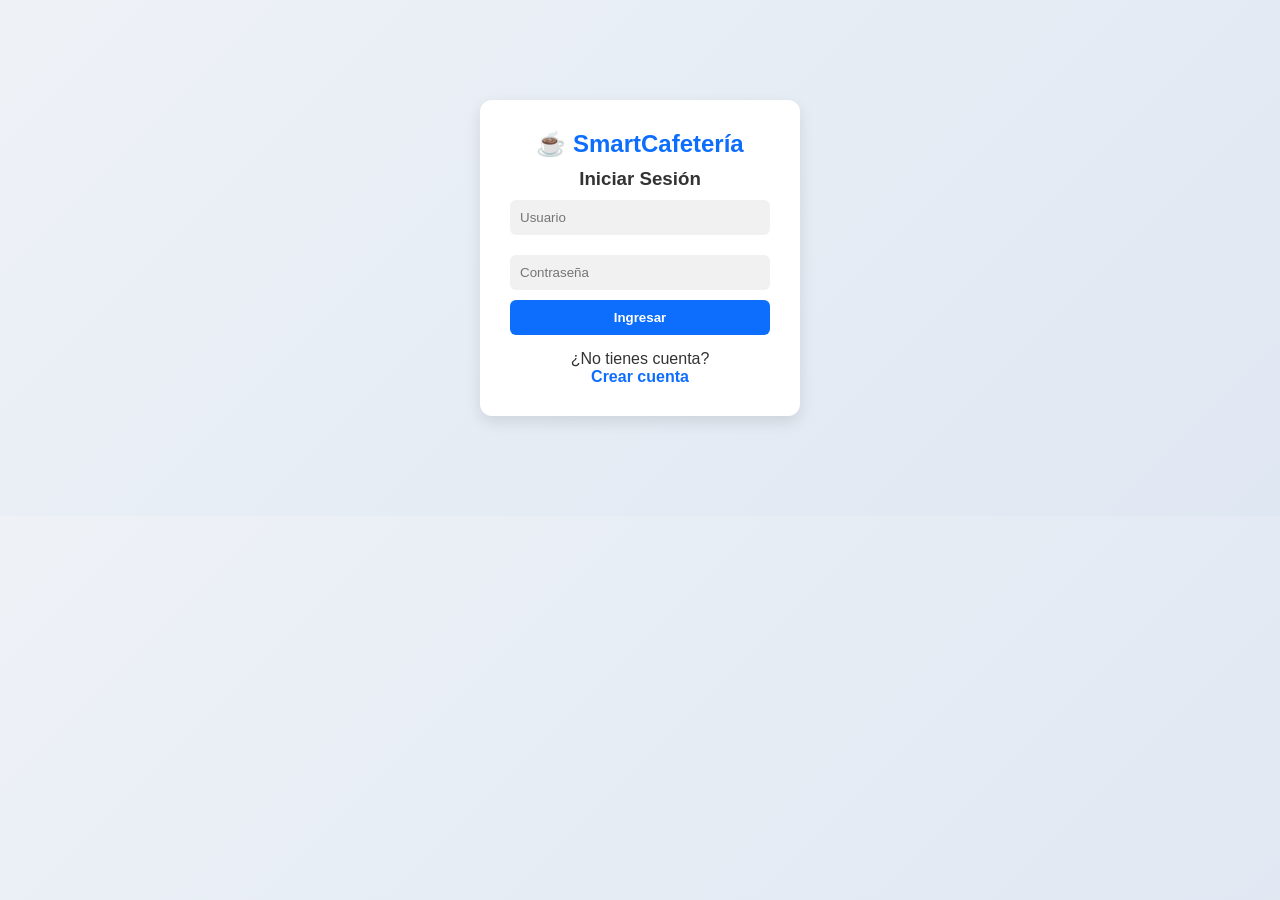
<file: index.html>
<!DOCTYPE html>
<html lang="es">
<head>
<meta charset="UTF-8">
<meta name="viewport" content="width=device-width, initial-scale=1.0">
<title>SmartCafetería</title>

<link rel="stylesheet" href="css/styles.css">
</head>

<body>

<header>
    <h1>☕ SmartCafetería</h1>
    <p>Pide tu comida sin hacer filas</p>
    <button onclick="logout()" class="logout">Cerrar sesión</button>
</header>

<section class="hero">
    <h2>La cafetería universitaria del futuro</h2>
    <p>
        Realiza pedidos, paga digitalmente y recoge con PIN.
    </p>
    <a href="#menu" class="btn">Realizar Pedido</a>
</section>

<section class="menu" id="menu">
    <h2>Menú</h2>

    <div class="products">
        <div class="product">
            <h3>Hamburguesa</h3>
            <p>$12.000</p>
            <button onclick="generarPIN('Hamburguesa')">Pedir</button>
        </div>

        <div class="product">
            <h3>Sándwich</h3>
            <p>$8.000</p>
            <button onclick="generarPIN('Sándwich')">Pedir</button>
        </div>

        <div class="product">
            <h3>Jugo Natural</h3>
            <p>$5.000</p>
            <button onclick="generarPIN('Jugo Natural')">Pedir</button>
        </div>

        <div class="product">
            <h3>Café</h3>
            <p>$3.000</p>
            <button onclick="generarPIN('Café')">Pedir</button>
        </div>
    </div>
</section>

<section class="order">
    <div class="pin-box">
        <h2>Tu Pedido</h2>

        <ul id="listaPedidos"></ul>

        <p id="mensaje"></p>

        <div class="pin" id="pin">----</div>
    </div>
</section>

<script src="js/app.js"></script>

</body>
</html>
</file>
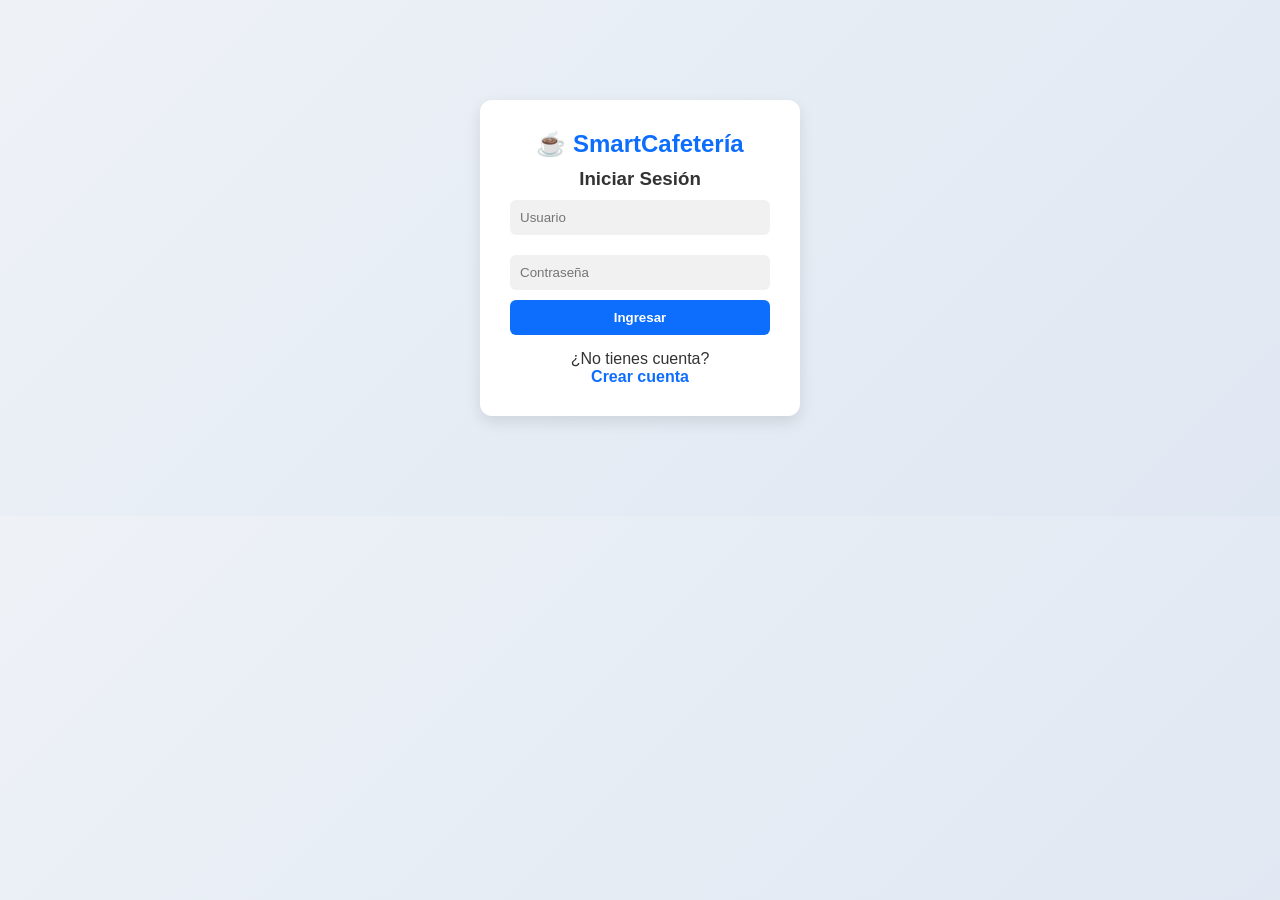
<file: login.html>
<!DOCTYPE html>
<html lang="es">
<head>
<meta charset="UTF-8">
<meta name="viewport" content="width=device-width, initial-scale=1.0">
<title>Login - SmartCafetería</title>

<link rel="stylesheet" href="css/styles.css">
</head>

<body>

<div class="login-box">
    <h2>☕ SmartCafetería</h2>
    <h3>Iniciar Sesión</h3>

    <input type="text" id="usuario" placeholder="Usuario">
    <input type="password" id="password" placeholder="Contraseña">

    <button onclick="login()">Ingresar</button>

    <p id="error" style="color: red; margin-top:10px;"></p>

    <p style="margin-top:15px;">¿No tienes cuenta?</p>
    <a href="registro.html">Crear cuenta</a>
</div>

<script src="js/auth.js"></script>

</body>
</html>
</file>
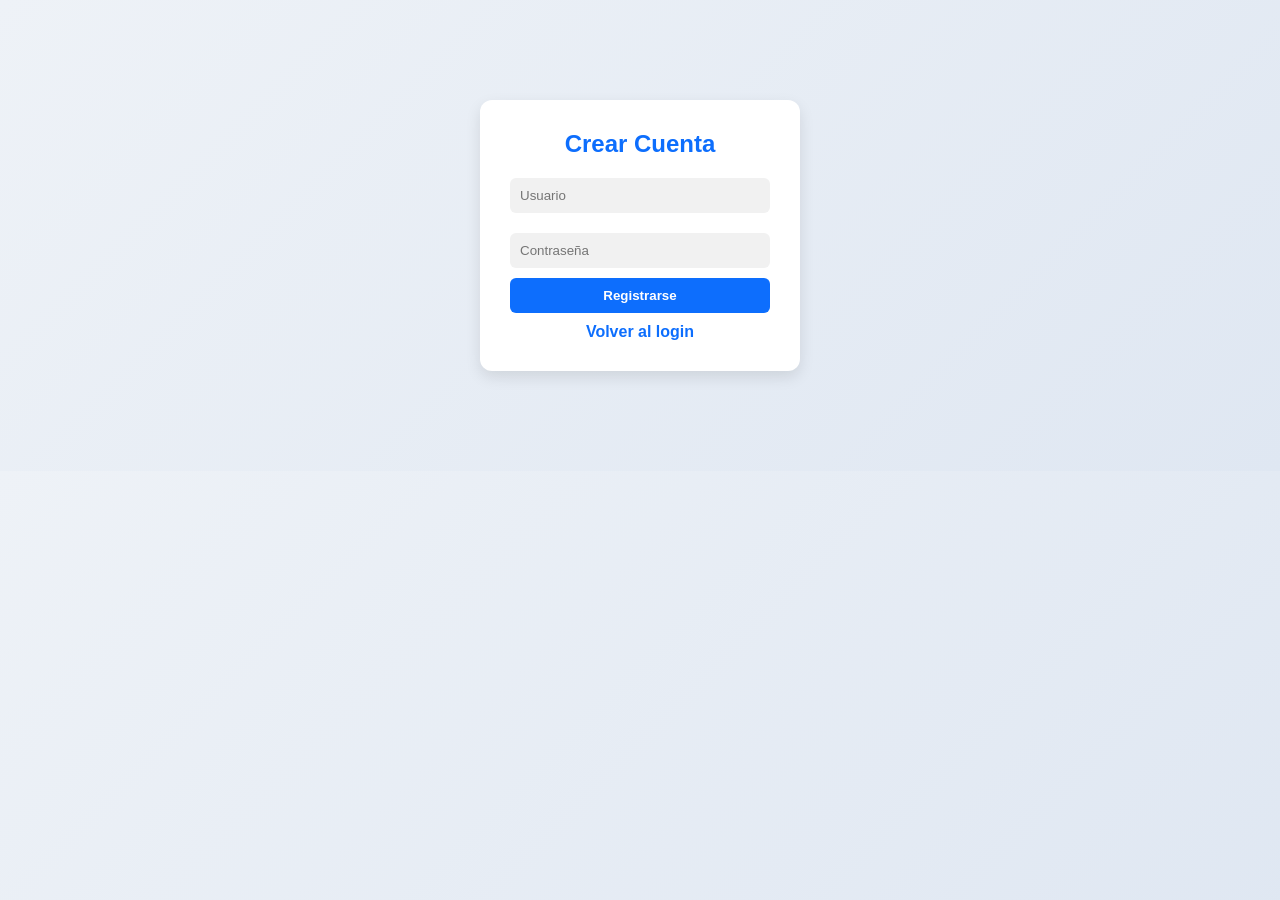
<file: registro.html>
<!DOCTYPE html>
<html lang="es">
<head>
<meta charset="UTF-8">
<title>Registro</title>

<link rel="stylesheet" href="css/styles.css">
</head>

<body>

<div class="login-box">
    <h2>Crear Cuenta</h2>

    <input type="text" id="nuevoUsuario" placeholder="Usuario">
    <input type="password" id="nuevoPassword" placeholder="Contraseña">

    <button onclick="registrar()">Registrarse</button>

    <p id="mensaje"></p>

    <a href="login.html">Volver al login</a>
</div>

<script src="js/auth.js"></script>

</body>
</html>
</file>
<file: css/styles.css>
/* RESET */
*{
    margin:0;
    padding:0;
    box-sizing:border-box;
    font-family: Arial, sans-serif;
}

/* BODY */
body{
    background: linear-gradient(135deg, #eef2f7, #dfe7f2);
    color:#333;
}

/* HEADER */
header{
    background:#0d6efd;
    color:white;
    padding:20px;
    text-align:center;
    position:relative;
}

header h1{
    font-size:2rem;
}

/* BOTÓN LOGOUT */
.logout{
    position:absolute;
    right:20px;
    top:20px;
    background:#dc3545;
    color:white;
    border:none;
    padding:8px 12px;
    border-radius:6px;
    cursor:pointer;
}

.logout:hover{
    background:#bb2d3b;
}

/* HERO */
.hero{
    text-align:center;
    padding:60px 20px;
}

.hero h2{
    font-size:2rem;
    margin-bottom:10px;
}

.hero p{
    max-width:600px;
    margin:auto;
}

/* BOTONES */
.btn{
    display:inline-block;
    margin-top:20px;
    background:#0d6efd;
    color:white;
    padding:10px 20px;
    border-radius:8px;
    text-decoration:none;
    font-weight:bold;
    transition:0.3s;
}

.btn:hover{
    background:#0b5ed7;
}

/* MENU */
.menu{
    padding:50px 20px;
}

.products{
    display:grid;
    grid-template-columns:repeat(auto-fit,minmax(200px,1fr));
    gap:20px;
}

.product{
    background:white;
    padding:20px;
    border-radius:12px;
    text-align:center;
    box-shadow:0 6px 15px rgba(0,0,0,0.1);
    transition:transform 0.2s;
}

.product:hover{
    transform:translateY(-5px);
}

.product h3{
    color:#0d6efd;
}

.product button{
    margin-top:10px;
    background:#198754;
    color:white;
    border:none;
    padding:10px;
    border-radius:6px;
    cursor:pointer;
    font-weight:bold;
}

.product button:hover{
    background:#157347;
}

/* PEDIDO */
.order{
    padding:40px 20px;
    text-align:center;
}

.pin-box{
    background:white;
    max-width:400px;
    margin:auto;
    padding:25px;
    border-radius:12px;
    box-shadow:0 6px 15px rgba(0,0,0,0.1);
}

.pin{
    font-size:2.2rem;
    color:#198754;
    margin-top:15px;
    font-weight:bold;
    letter-spacing:3px;
}

/* LISTA PEDIDOS */
#listaPedidos{
    margin-top:15px;
    list-style:none;
}

#listaPedidos li{
    background:#f1f3f5;
    margin:5px 0;
    padding:8px;
    border-radius:6px;
}

/* LOGIN Y REGISTRO */
.login-box{
    max-width:320px;
    margin:100px auto;
    background:white;
    padding:30px;
    text-align:center;
    border-radius:12px;
    box-shadow:0 6px 15px rgba(0,0,0,0.1);
}

.login-box h2{
    color:#0d6efd;
    margin-bottom:10px;
}

.login-box input{
    width:100%;
    padding:10px;
    margin:10px 0;
    border:none;
    border-radius:6px;
    background:#f1f1f1;
}

.login-box button{
    width:100%;
    background:#0d6efd;
    color:white;
    border:none;
    padding:10px;
    border-radius:6px;
    cursor:pointer;
    font-weight:bold;
    transition:0.3s;
}

.login-box button:hover{
    background:#0b5ed7;
}

.login-box a{
    color:#0d6efd;
    text-decoration:none;
    font-weight:bold;
}

.login-box a:hover{
    text-decoration:underline;
}

/* MENSAJES */
#mensaje{
    margin-top:10px;
    font-weight:bold;
    color:#198754;
}

#error{
    margin-top:10px;
    color:#dc3545;
    font-weight:bold;
}
</file>
